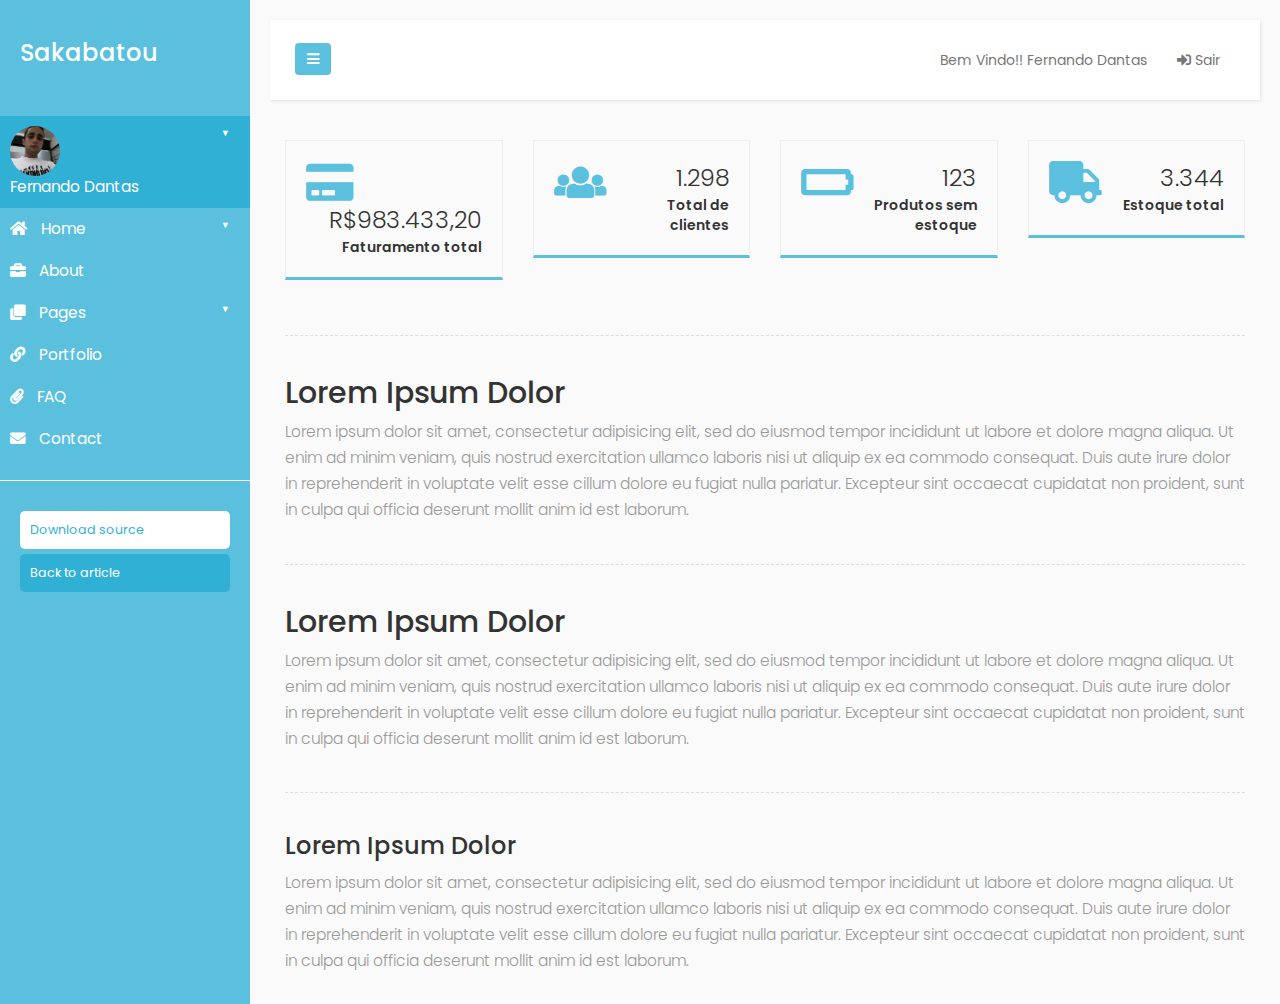
<file: index.html>
<!DOCTYPE html>
<html>
<head>
<meta charset="utf-8">
<meta name="viewport" content="width=device-width, initial-scale=1.0">
<meta http-equiv="X-UA-Compatible" content="IE=edge">

<title>Layout-Bootstrap-sakabatou</title>

<!-- Bootstrap CSS CDN -->
<link rel="stylesheet" href="assets/css/bootstrap.min.css">
<!-- Our Custom CSS -->
<link rel="stylesheet" href="assets/css/style.css">
<!--Font Awesome-->
<link href="assets/font/css/fontawesome-all.css" rel="stylesheet">
<!-- Nice select -->
<link href="assets/css/nice-select.css" rel="stylesheet">
</head>
<body>

	<div class="wrapper">
		<!-- Sidebar Holder -->
		<nav id="sidebar">
			<div class="sidebar-header">
				<h3>Sakabatou</h3>
				<strong>SK</strong>
			</div>

			<ul class="list-unstyled components">
				<li class="active"><a href="#homePerfil" data-toggle="collapse"
					aria-expanded="false"><img class="img-responsive user-profile"
						src="assets/img/FernandoDantas.jpg" alt="Fernando Dantas"
						title="Fernando Dantas">Fernando Dantas</a>
					<ul class="collapse list-unstyled" id="homePerfil">
						<li><a href="#"><i class="fa fa-sign-in-alt"></i> Sair</a></li>
						<li><a href="#"><i class="fa fa-user"></i> Perfil</a></li>
					</ul></li>
				<li><a href="#homeSubmenu" data-toggle="collapse"
					aria-expanded="false"> <i class="fa fa-home"></i> Home
				</a>
					<ul class="collapse list-unstyled" id="homeSubmenu">
						<li><a href="#">Home 1</a></li>
						<li><a href="#">Home 2</a></li>
						<li><a href="#">Home 3</a></li>
					</ul></li>
				<li><a href="#"> <i class="fa fa-briefcase"></i> About
				</a> <a href="#pageSubmenu" data-toggle="collapse" aria-expanded="false">
						<i class="fa fa-clone"></i> Pages
				</a>
					<ul class="collapse list-unstyled" id="pageSubmenu">
						<li><a href="#">Page 1</a></li>
						<li><a href="#">Page 2</a></li>
						<li><a href="#">Page 3</a></li>
					</ul></li>
				<li><a href="#"> <i class="fa fa-link"></i> Portfolio
				</a></li>
				<li><a href="#"> <i class="fa fa-paperclip"></i> FAQ
				</a></li>
				<li><a href="#"> <i class="fa fa-envelope"></i> Contact
				</a></li>
			</ul>

			<ul class="list-unstyled CTAs">
				<li><a
					href="https://bootstrapious.com/tutorial/files/sidebar.zip"
					class="download">Download source</a></li>
				<li><a href="https://bootstrapious.com/p/bootstrap-sidebar"
					class="article">Back to article</a></li>
			</ul>
		</nav>

		<!-- Page Content Holder -->
		<div id="content">

			<nav class="navbar navbar-default">
				<div class="container-fluid">

					<div class="navbar-header">
						<button type="button" id="sidebarCollapse"
							class="btn btn-info navbar-btn">
							<i class="fa fa-bars"></i>

						</button>
					</div>

					<div class="collapse navbar-collapse"
						id="bs-example-navbar-collapse-1">
						<ul class="nav navbar-nav navbar-right">
							<li><a href="" style="cursor: default;">Bem Vindo!!
									Fernando Dantas</a></li>
							<li><a href="#"><i class="fa fa-sign-in-alt"></i> Sair</a></li>
						</ul>
					</div>
				</div>
			</nav>

			<div class="container-fluid">
				<div class="row">
					<!-- Card Projects -->
					<div class="col-sm-3">
						<div class="sk-box">
							<div class="sk-box__icon">
								<i class="fas  fa-credit-card  fa-3x"></i>
							</div>
							<div class="sk-box__value">R$983.433,20</div>
							<div class="sk-box__title">Faturamento total</div>
						</div>
					</div>

					<!-- Card Projects -->
					<div class="col-sm-3">
						<div class="sk-box">
							<div class="sk-box__icon">
								<i class="fas  fa-users  fa-3x"></i>
							</div>
							<div class="sk-box__value">1.298</div>
							<div class="sk-box__title">Total de clientes</div>
						</div>
					</div>

					<!-- Card Projects -->
					<div class="col-sm-3">
						<div class="sk-box">
							<div class="sk-box__icon">
								<i class="fas  fa-battery-empty  fa-3x"></i>
							</div>
							<div class="sk-box__value">123</div>
							<div class="sk-box__title">Produtos sem estoque</div>
						</div>
					</div>

					<!-- Card Projects -->
					<div class="col-sm-3">
						<div class="sk-box">
							<div class="sk-box__icon">
								<i class="fas  fa-truck  fa-3x"></i>
							</div>
							<div class="sk-box__value">3.344</div>
							<div class="sk-box__title">Estoque total</div>
						</div>
					</div>

				</div>

				<div class="line"></div>

				<h2>Lorem Ipsum Dolor</h2>
				<p>Lorem ipsum dolor sit amet, consectetur adipisicing elit, sed
					do eiusmod tempor incididunt ut labore et dolore magna aliqua. Ut
					enim ad minim veniam, quis nostrud exercitation ullamco laboris
					nisi ut aliquip ex ea commodo consequat. Duis aute irure dolor in
					reprehenderit in voluptate velit esse cillum dolore eu fugiat nulla
					pariatur. Excepteur sint occaecat cupidatat non proident, sunt in
					culpa qui officia deserunt mollit anim id est laborum.</p>

				<div class="line"></div>

				<h2>Lorem Ipsum Dolor</h2>
				<p>Lorem ipsum dolor sit amet, consectetur adipisicing elit, sed
					do eiusmod tempor incididunt ut labore et dolore magna aliqua. Ut
					enim ad minim veniam, quis nostrud exercitation ullamco laboris
					nisi ut aliquip ex ea commodo consequat. Duis aute irure dolor in
					reprehenderit in voluptate velit esse cillum dolore eu fugiat nulla
					pariatur. Excepteur sint occaecat cupidatat non proident, sunt in
					culpa qui officia deserunt mollit anim id est laborum.</p>

				<div class="line"></div>

				<h3>Lorem Ipsum Dolor</h3>
				<p>Lorem ipsum dolor sit amet, consectetur adipisicing elit, sed
					do eiusmod tempor incididunt ut labore et dolore magna aliqua. Ut
					enim ad minim veniam, quis nostrud exercitation ullamco laboris
					nisi ut aliquip ex ea commodo consequat. Duis aute irure dolor in
					reprehenderit in voluptate velit esse cillum dolore eu fugiat nulla
					pariatur. Excepteur sint occaecat cupidatat non proident, sunt in
					culpa qui officia deserunt mollit anim id est laborum.</p>
			</div>
		</div>





		<!-- jQuery CDN -->
		<script src="assets/js/jquery.js"></script>
		<!-- Bootstrap Js CDN -->
		<script src="assets/js/bootstrap.min.js"></script>
		<!-- Nice Select http://hernansartorio.com/jquery-nice-select/ -->
		<script src="assets/js/jquery.nice-select.min.js"></script>
		<script type="text/javascript">
			$(document).ready(function() {
				$('#sidebarCollapse').on('click', function() {
					$('#sidebar').toggleClass('active');
				});
			});

			//Nice Select
			$(document).ready(function() {
				$('select').niceSelect();
			});
		</script>
</body>
</html>
</file>
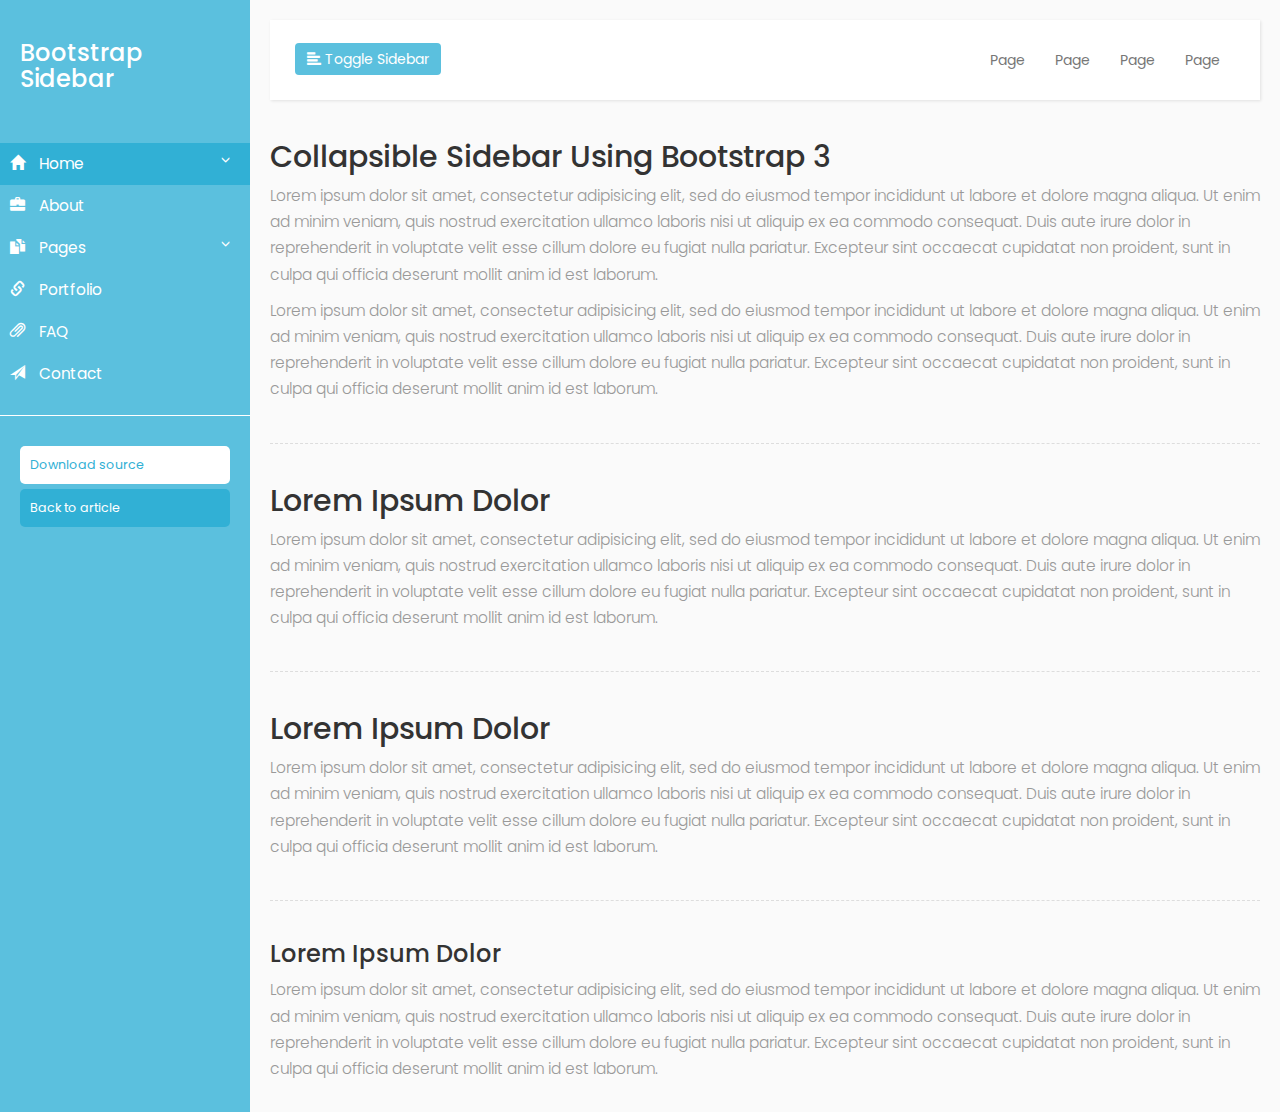
<file: index4.html>
<!DOCTYPE html>
<html>
    <head>
        <meta charset="utf-8">
        <meta name="viewport" content="width=device-width, initial-scale=1.0">
        <meta http-equiv="X-UA-Compatible" content="IE=edge">

        <title>Collapsible sidebar using Bootstrap 3</title>

         <!-- Bootstrap CSS CDN -->
        <link rel="stylesheet" href="https://maxcdn.bootstrapcdn.com/bootstrap/3.3.7/css/bootstrap.min.css">
        <!-- Our Custom CSS -->
        <link rel="stylesheet" href="style4.css">
    </head>
    <body>



        <div class="wrapper">
            <!-- Sidebar Holder -->
            <nav id="sidebar">
                <div class="sidebar-header">
                    <h3>Bootstrap Sidebar</h3>
                    <strong>BS</strong>
                </div>

                <ul class="list-unstyled components">
                    <li class="active">
                        <a href="#homeSubmenu" data-toggle="collapse" aria-expanded="false">
                            <i class="glyphicon glyphicon-home"></i>
                            Home
                        </a>
                        <ul class="collapse list-unstyled" id="homeSubmenu">
                            <li><a href="#">Home 1</a></li>
                            <li><a href="#">Home 2</a></li>
                            <li><a href="#">Home 3</a></li>
                        </ul>
                    </li>
                    <li>
                        <a href="#">
                            <i class="glyphicon glyphicon-briefcase"></i>
                            About
                        </a>
                        <a href="#pageSubmenu" data-toggle="collapse" aria-expanded="false">
                            <i class="glyphicon glyphicon-duplicate"></i>
                            Pages
                        </a>
                        <ul class="collapse list-unstyled" id="pageSubmenu">
                            <li><a href="#">Page 1</a></li>
                            <li><a href="#">Page 2</a></li>
                            <li><a href="#">Page 3</a></li>
                        </ul>
                    </li>
                    <li>
                        <a href="#">
                            <i class="glyphicon glyphicon-link"></i>
                            Portfolio
                        </a>
                    </li>
                    <li>
                        <a href="#">
                            <i class="glyphicon glyphicon-paperclip"></i>
                            FAQ
                        </a>
                    </li>
                    <li>
                        <a href="#">
                            <i class="glyphicon glyphicon-send"></i>
                            Contact
                        </a>
                    </li>
                </ul>

                <ul class="list-unstyled CTAs">
                    <li><a href="https://bootstrapious.com/tutorial/files/sidebar.zip" class="download">Download source</a></li>
                    <li><a href="https://bootstrapious.com/p/bootstrap-sidebar" class="article">Back to article</a></li>
                </ul>
            </nav>

            <!-- Page Content Holder -->
            <div id="content">

                <nav class="navbar navbar-default">
                    <div class="container-fluid">

                        <div class="navbar-header">
                            <button type="button" id="sidebarCollapse" class="btn btn-info navbar-btn">
                                <i class="glyphicon glyphicon-align-left"></i>
                                <span>Toggle Sidebar</span>
                            </button>
                        </div>

                        <div class="collapse navbar-collapse" id="bs-example-navbar-collapse-1">
                            <ul class="nav navbar-nav navbar-right">
                                <li><a href="#">Page</a></li>
                                <li><a href="#">Page</a></li>
                                <li><a href="#">Page</a></li>
                                <li><a href="#">Page</a></li>
                            </ul>
                        </div>
                    </div>
                </nav>

                <h2>Collapsible Sidebar Using Bootstrap 3</h2>
                <p>Lorem ipsum dolor sit amet, consectetur adipisicing elit, sed do eiusmod tempor incididunt ut labore et dolore magna aliqua. Ut enim ad minim veniam, quis nostrud exercitation ullamco laboris nisi ut aliquip ex ea commodo consequat. Duis aute irure dolor in reprehenderit in voluptate velit esse cillum dolore eu fugiat nulla pariatur. Excepteur sint occaecat cupidatat non proident, sunt in culpa qui officia deserunt mollit anim id est laborum.</p>
                <p>Lorem ipsum dolor sit amet, consectetur adipisicing elit, sed do eiusmod tempor incididunt ut labore et dolore magna aliqua. Ut enim ad minim veniam, quis nostrud exercitation ullamco laboris nisi ut aliquip ex ea commodo consequat. Duis aute irure dolor in reprehenderit in voluptate velit esse cillum dolore eu fugiat nulla pariatur. Excepteur sint occaecat cupidatat non proident, sunt in culpa qui officia deserunt mollit anim id est laborum.</p>

                <div class="line"></div>

                <h2>Lorem Ipsum Dolor</h2>
                <p>Lorem ipsum dolor sit amet, consectetur adipisicing elit, sed do eiusmod tempor incididunt ut labore et dolore magna aliqua. Ut enim ad minim veniam, quis nostrud exercitation ullamco laboris nisi ut aliquip ex ea commodo consequat. Duis aute irure dolor in reprehenderit in voluptate velit esse cillum dolore eu fugiat nulla pariatur. Excepteur sint occaecat cupidatat non proident, sunt in culpa qui officia deserunt mollit anim id est laborum.</p>

                <div class="line"></div>

                <h2>Lorem Ipsum Dolor</h2>
                <p>Lorem ipsum dolor sit amet, consectetur adipisicing elit, sed do eiusmod tempor incididunt ut labore et dolore magna aliqua. Ut enim ad minim veniam, quis nostrud exercitation ullamco laboris nisi ut aliquip ex ea commodo consequat. Duis aute irure dolor in reprehenderit in voluptate velit esse cillum dolore eu fugiat nulla pariatur. Excepteur sint occaecat cupidatat non proident, sunt in culpa qui officia deserunt mollit anim id est laborum.</p>

                <div class="line"></div>

                <h3>Lorem Ipsum Dolor</h3>
                <p>Lorem ipsum dolor sit amet, consectetur adipisicing elit, sed do eiusmod tempor incididunt ut labore et dolore magna aliqua. Ut enim ad minim veniam, quis nostrud exercitation ullamco laboris nisi ut aliquip ex ea commodo consequat. Duis aute irure dolor in reprehenderit in voluptate velit esse cillum dolore eu fugiat nulla pariatur. Excepteur sint occaecat cupidatat non proident, sunt in culpa qui officia deserunt mollit anim id est laborum.</p>
            </div>
        </div>





        <!-- jQuery CDN -->
         <script src="https://code.jquery.com/jquery-1.12.0.min.js"></script>
         <!-- Bootstrap Js CDN -->
         <script src="https://maxcdn.bootstrapcdn.com/bootstrap/3.3.7/js/bootstrap.min.js"></script>

         <script type="text/javascript">
             $(document).ready(function () {
                 $('#sidebarCollapse').on('click', function () {
                     $('#sidebar').toggleClass('active');
                 });
             });
         </script>
    </body>
</html>
</file>
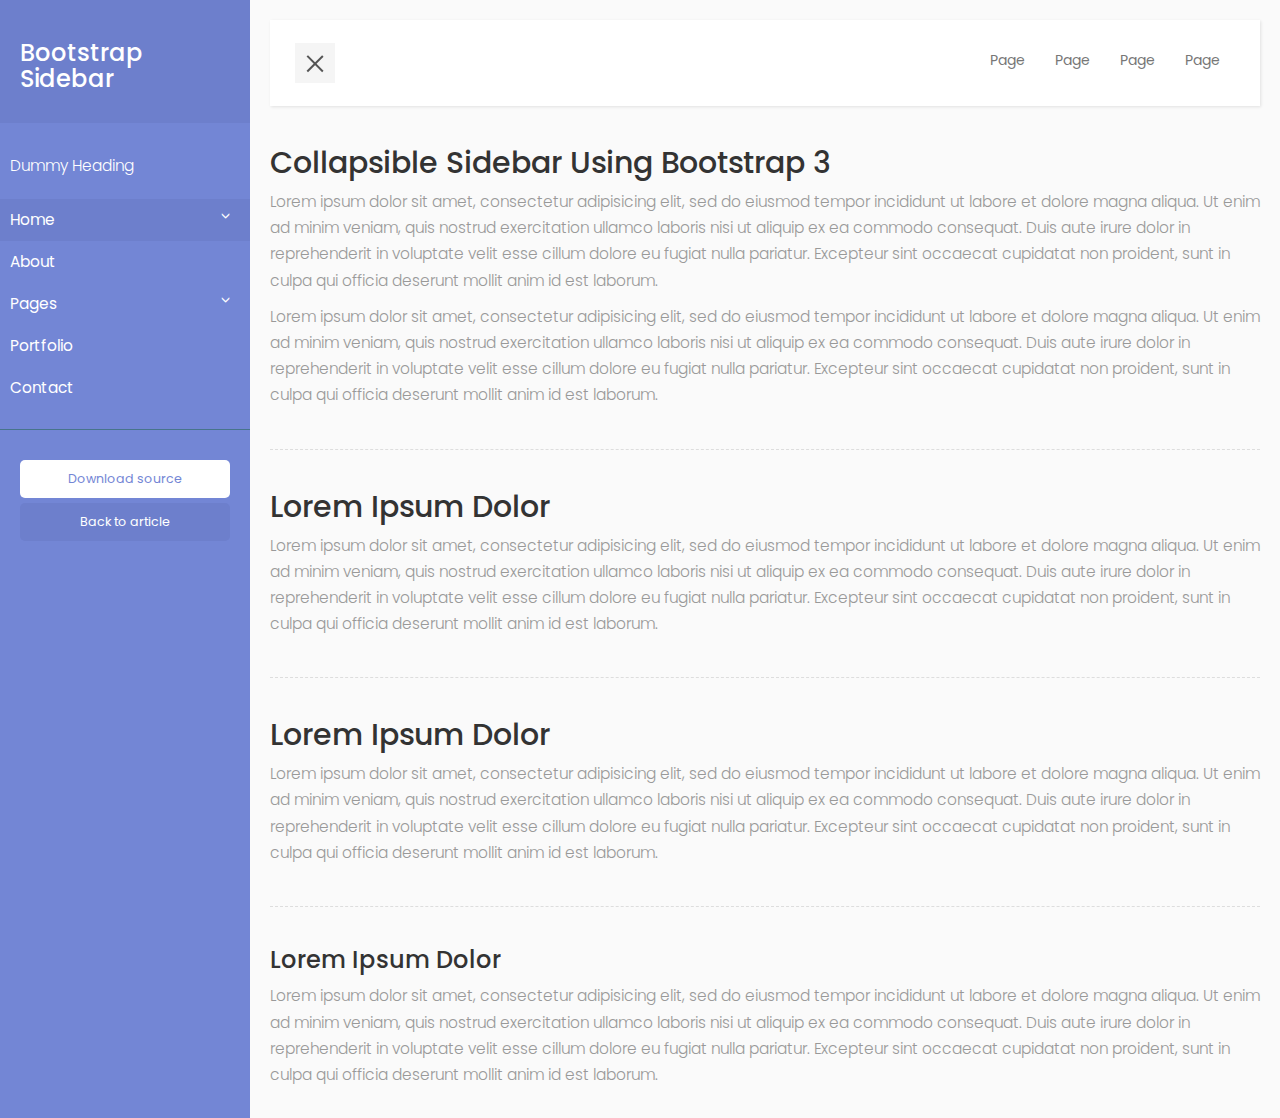
<file: index5.html>
<!DOCTYPE html>
<html>
    <head>
        <meta charset="utf-8">
        <meta name="viewport" content="width=device-width, initial-scale=1.0">
        <meta http-equiv="X-UA-Compatible" content="IE=edge">

        <title>Collapsible sidebar using Bootstrap 3</title>

         <!-- Bootstrap CSS CDN -->
        <link rel="stylesheet" href="https://maxcdn.bootstrapcdn.com/bootstrap/3.3.7/css/bootstrap.min.css">
        <!-- Our Custom CSS -->
        <link rel="stylesheet" href="style5.css">
    </head>
    <body>



        <div class="wrapper">
            <!-- Sidebar Holder -->
            <nav id="sidebar">
                <div class="sidebar-header">
                    <h3>Bootstrap Sidebar</h3>
                </div>

                <ul class="list-unstyled components">
                    <p>Dummy Heading</p>
                    <li class="active">
                        <a href="#homeSubmenu" data-toggle="collapse" aria-expanded="false">Home</a>
                        <ul class="collapse list-unstyled" id="homeSubmenu">
                            <li><a href="#">Home 1</a></li>
                            <li><a href="#">Home 2</a></li>
                            <li><a href="#">Home 3</a></li>
                        </ul>
                    </li>
                    <li>
                        <a href="#">About</a>
                        <a href="#pageSubmenu" data-toggle="collapse" aria-expanded="false">Pages</a>
                        <ul class="collapse list-unstyled" id="pageSubmenu">
                            <li><a href="#">Page 1</a></li>
                            <li><a href="#">Page 2</a></li>
                            <li><a href="#">Page 3</a></li>
                        </ul>
                    </li>
                    <li>
                        <a href="#">Portfolio</a>
                    </li>
                    <li>
                        <a href="#">Contact</a>
                    </li>
                </ul>

                <ul class="list-unstyled CTAs">
                    <li><a href="https://bootstrapious.com/tutorial/files/sidebar.zip" class="download">Download source</a></li>
                    <li><a href="https://bootstrapious.com/p/bootstrap-sidebar" class="article">Back to article</a></li>
                </ul>
            </nav>

            <!-- Page Content Holder -->
            <div id="content">

                <nav class="navbar navbar-default">
                    <div class="container-fluid">

                        <div class="navbar-header">
                            <button type="button" id="sidebarCollapse" class="navbar-btn">
                                <span></span>
                                <span></span>
                                <span></span>
                            </button>
                        </div>

                        <div class="collapse navbar-collapse" id="bs-example-navbar-collapse-1">
                            <ul class="nav navbar-nav navbar-right">
                                <li><a href="#">Page</a></li>
                                <li><a href="#">Page</a></li>
                                <li><a href="#">Page</a></li>
                                <li><a href="#">Page</a></li>
                            </ul>
                        </div>
                    </div>
                </nav>

                <h2>Collapsible Sidebar Using Bootstrap 3</h2>
                <p>Lorem ipsum dolor sit amet, consectetur adipisicing elit, sed do eiusmod tempor incididunt ut labore et dolore magna aliqua. Ut enim ad minim veniam, quis nostrud exercitation ullamco laboris nisi ut aliquip ex ea commodo consequat. Duis aute irure dolor in reprehenderit in voluptate velit esse cillum dolore eu fugiat nulla pariatur. Excepteur sint occaecat cupidatat non proident, sunt in culpa qui officia deserunt mollit anim id est laborum.</p>
                <p>Lorem ipsum dolor sit amet, consectetur adipisicing elit, sed do eiusmod tempor incididunt ut labore et dolore magna aliqua. Ut enim ad minim veniam, quis nostrud exercitation ullamco laboris nisi ut aliquip ex ea commodo consequat. Duis aute irure dolor in reprehenderit in voluptate velit esse cillum dolore eu fugiat nulla pariatur. Excepteur sint occaecat cupidatat non proident, sunt in culpa qui officia deserunt mollit anim id est laborum.</p>

                <div class="line"></div>

                <h2>Lorem Ipsum Dolor</h2>
                <p>Lorem ipsum dolor sit amet, consectetur adipisicing elit, sed do eiusmod tempor incididunt ut labore et dolore magna aliqua. Ut enim ad minim veniam, quis nostrud exercitation ullamco laboris nisi ut aliquip ex ea commodo consequat. Duis aute irure dolor in reprehenderit in voluptate velit esse cillum dolore eu fugiat nulla pariatur. Excepteur sint occaecat cupidatat non proident, sunt in culpa qui officia deserunt mollit anim id est laborum.</p>

                <div class="line"></div>

                <h2>Lorem Ipsum Dolor</h2>
                <p>Lorem ipsum dolor sit amet, consectetur adipisicing elit, sed do eiusmod tempor incididunt ut labore et dolore magna aliqua. Ut enim ad minim veniam, quis nostrud exercitation ullamco laboris nisi ut aliquip ex ea commodo consequat. Duis aute irure dolor in reprehenderit in voluptate velit esse cillum dolore eu fugiat nulla pariatur. Excepteur sint occaecat cupidatat non proident, sunt in culpa qui officia deserunt mollit anim id est laborum.</p>

                <div class="line"></div>

                <h3>Lorem Ipsum Dolor</h3>
                <p>Lorem ipsum dolor sit amet, consectetur adipisicing elit, sed do eiusmod tempor incididunt ut labore et dolore magna aliqua. Ut enim ad minim veniam, quis nostrud exercitation ullamco laboris nisi ut aliquip ex ea commodo consequat. Duis aute irure dolor in reprehenderit in voluptate velit esse cillum dolore eu fugiat nulla pariatur. Excepteur sint occaecat cupidatat non proident, sunt in culpa qui officia deserunt mollit anim id est laborum.</p>
            </div>
        </div>





        <!-- jQuery CDN -->
         <script src="https://code.jquery.com/jquery-1.12.0.min.js"></script>
         <!-- Bootstrap Js CDN -->
         <script src="https://maxcdn.bootstrapcdn.com/bootstrap/3.3.7/js/bootstrap.min.js"></script>

         <script type="text/javascript">
             $(document).ready(function () {
                 $('#sidebarCollapse').on('click', function () {
                     $('#sidebar').toggleClass('active');
                     $(this).toggleClass('active');
                 });
             });
         </script>
    </body>
</html>
</file>
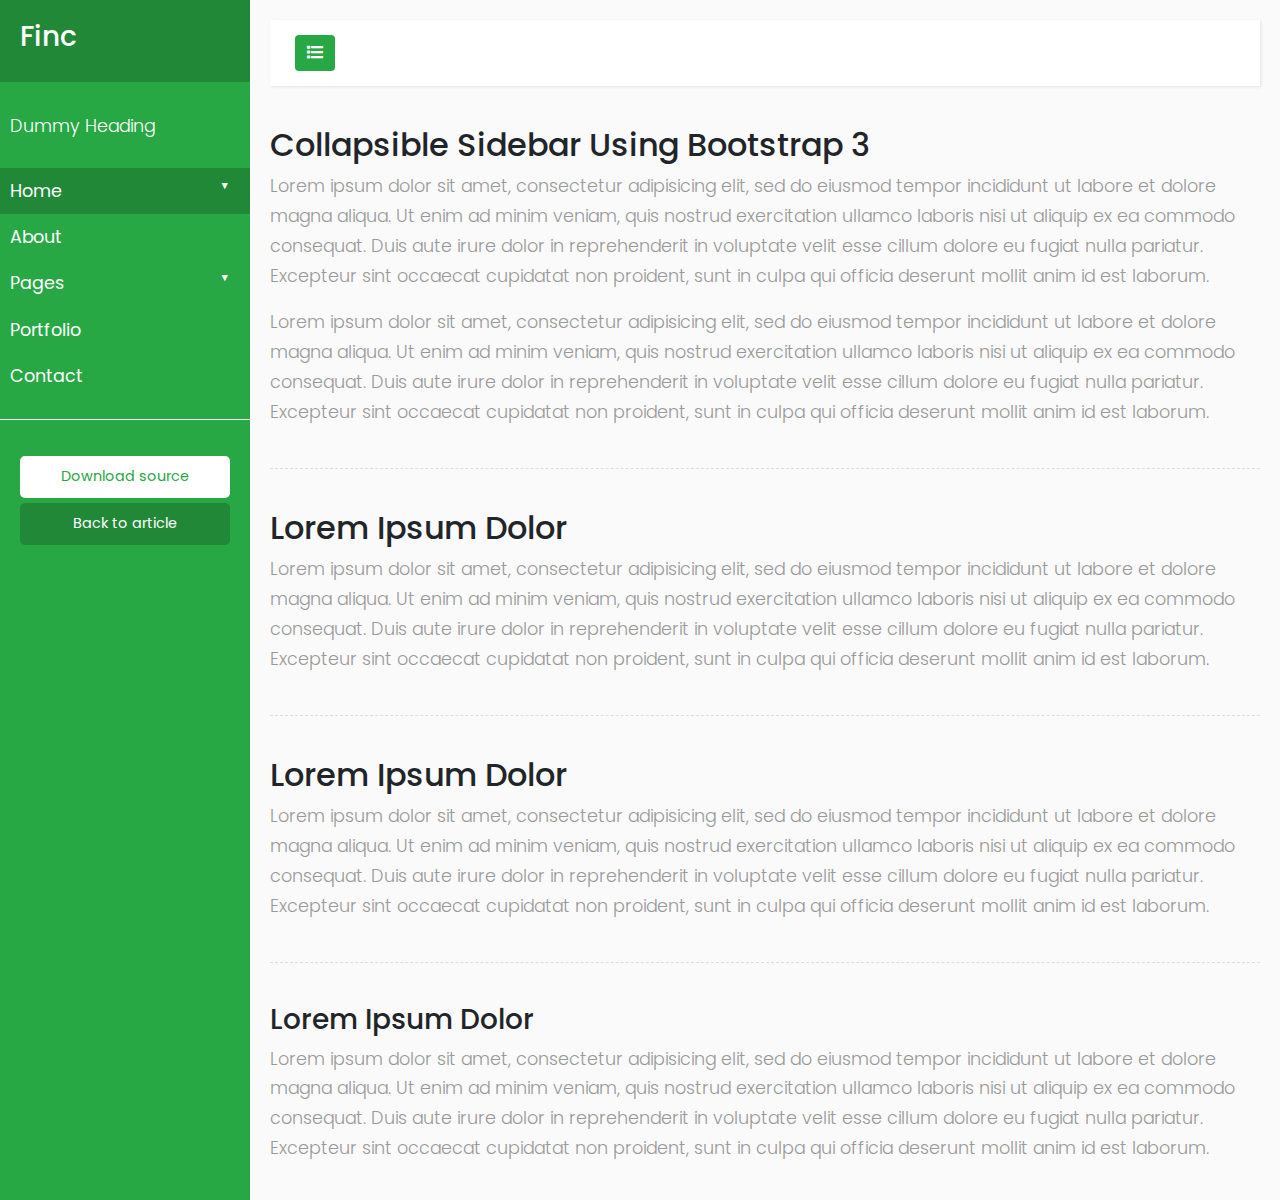
<file: indexOld.html>
<!DOCTYPE html>
<html>
    <head>
        <meta charset="utf-8">
        <meta name="viewport" content="width=device-width, initial-scale=1.0">
        <meta http-equiv="X-UA-Compatible" content="IE=edge">

        <title>Layout-Bootstrap-4-sakabatou</title>

        <!-- Bootstrap CSS CDN -->
        <link rel="stylesheet" href="https://maxcdn.bootstrapcdn.com/bootstrap/4.0.0/css/bootstrap.min.css">   
        <!-- Our Custom CSS -->
        <link rel="stylesheet" href="style.css">
        <!--Font Awesome-->
        <link href="assets/font/css/fontawesome-all.css" rel="stylesheet">
    </head>
    <body>

        <div class="wrapper">
            <!-- Sidebar Holder -->
            <nav id="sidebar">
                <div class="sidebar-header">
                    <h3>Finc</h3>
                </div>

                <ul class="list-unstyled components">
                    <p>Dummy Heading</p>
                    <li class="active">
                        <a href="#homeSubmenu" data-toggle="collapse" aria-expanded="false">Home</a>
                        <ul class="collapse list-unstyled" id="homeSubmenu">
                            <li><a href="#">Home 1</a></li>
                            <li><a href="#">Home 2</a></li>
                            <li><a href="#">Home 3</a></li>
                        </ul>
                    </li>
                    <li>
                        <a href="#">About</a>
                        <a href="#pageSubmenu" data-toggle="collapse" aria-expanded="false">Pages</a>
                        <ul class="collapse list-unstyled" id="pageSubmenu">
                            <li><a href="#">Page 1</a></li>
                            <li><a href="#">Page 2</a></li>
                            <li><a href="#">Page 3</a></li>
                        </ul>
                    </li>
                    <li>
                        <a href="#">Portfolio</a>
                    </li>
                    <li>
                        <a href="#">Contact</a>
                    </li>
                </ul>

                <ul class="list-unstyled CTAs">
                    <li><a href="https://bootstrapious.com/tutorial/files/sidebar.zip" class="download">Download source</a></li>
                    <li><a href="https://bootstrapious.com/p/bootstrap-sidebar" class="article">Back to article</a></li>
                </ul>
            </nav>

            <!-- Page Content Holder -->
            <div id="content">

                <nav class="navbar navbar-default">
                    <div class="container-fluid">

                        <div class="navbar-header">
                            <button type="button" id="sidebarCollapse" class="btn btn-success navbar-btn">
                                <i class="fa fa-list"></i>                               
                            </button>
                        </div>

                        <div class="collapse navbar-collapse" id="bs-example-navbar-collapse-1">
                            <ul class="nav navbar-nav navbar-right">
                                <li><a href="#">Page</a></li>
                                <li><a href="#">Page</a></li>
                                <li><a href="#">Page</a></li>
                                <li><a href="#">Page</a></li>
                            </ul>
                        </div>
                    </div>
                </nav>

                <h2>Collapsible Sidebar Using Bootstrap 3</h2>
                <p>Lorem ipsum dolor sit amet, consectetur adipisicing elit, sed do eiusmod tempor incididunt ut labore et dolore magna aliqua. Ut enim ad minim veniam, quis nostrud exercitation ullamco laboris nisi ut aliquip ex ea commodo consequat. Duis aute irure dolor in reprehenderit in voluptate velit esse cillum dolore eu fugiat nulla pariatur. Excepteur sint occaecat cupidatat non proident, sunt in culpa qui officia deserunt mollit anim id est laborum.</p>
                <p>Lorem ipsum dolor sit amet, consectetur adipisicing elit, sed do eiusmod tempor incididunt ut labore et dolore magna aliqua. Ut enim ad minim veniam, quis nostrud exercitation ullamco laboris nisi ut aliquip ex ea commodo consequat. Duis aute irure dolor in reprehenderit in voluptate velit esse cillum dolore eu fugiat nulla pariatur. Excepteur sint occaecat cupidatat non proident, sunt in culpa qui officia deserunt mollit anim id est laborum.</p>

                <div class="line"></div>

                <h2>Lorem Ipsum Dolor</h2>
                <p>Lorem ipsum dolor sit amet, consectetur adipisicing elit, sed do eiusmod tempor incididunt ut labore et dolore magna aliqua. Ut enim ad minim veniam, quis nostrud exercitation ullamco laboris nisi ut aliquip ex ea commodo consequat. Duis aute irure dolor in reprehenderit in voluptate velit esse cillum dolore eu fugiat nulla pariatur. Excepteur sint occaecat cupidatat non proident, sunt in culpa qui officia deserunt mollit anim id est laborum.</p>

                <div class="line"></div>

                <h2>Lorem Ipsum Dolor</h2>
                <p>Lorem ipsum dolor sit amet, consectetur adipisicing elit, sed do eiusmod tempor incididunt ut labore et dolore magna aliqua. Ut enim ad minim veniam, quis nostrud exercitation ullamco laboris nisi ut aliquip ex ea commodo consequat. Duis aute irure dolor in reprehenderit in voluptate velit esse cillum dolore eu fugiat nulla pariatur. Excepteur sint occaecat cupidatat non proident, sunt in culpa qui officia deserunt mollit anim id est laborum.</p>

                <div class="line"></div>

                <h3>Lorem Ipsum Dolor</h3>
                <p>Lorem ipsum dolor sit amet, consectetur adipisicing elit, sed do eiusmod tempor incididunt ut labore et dolore magna aliqua. Ut enim ad minim veniam, quis nostrud exercitation ullamco laboris nisi ut aliquip ex ea commodo consequat. Duis aute irure dolor in reprehenderit in voluptate velit esse cillum dolore eu fugiat nulla pariatur. Excepteur sint occaecat cupidatat non proident, sunt in culpa qui officia deserunt mollit anim id est laborum.</p>
            </div>
        </div>







        <!-- jQuery CDN -->
        <script src="https://code.jquery.com/jquery-3.2.1.slim.min.js"></script>
        <!-- Bootstrap Js CDN -->
        <script src="https://cdnjs.cloudflare.com/ajax/libs/popper.js/1.12.9/umd/popper.min.js"></script>
        <script src="https://maxcdn.bootstrapcdn.com/bootstrap/4.0.0/js/bootstrap.min.js"></script>
        <script type="text/javascript">
            $(document).ready(function () {
                $('#sidebarCollapse').on('click', function () {
                    $('#sidebar').toggleClass('active');
                });
            });
        </script>
    </body>
</html>
</file>
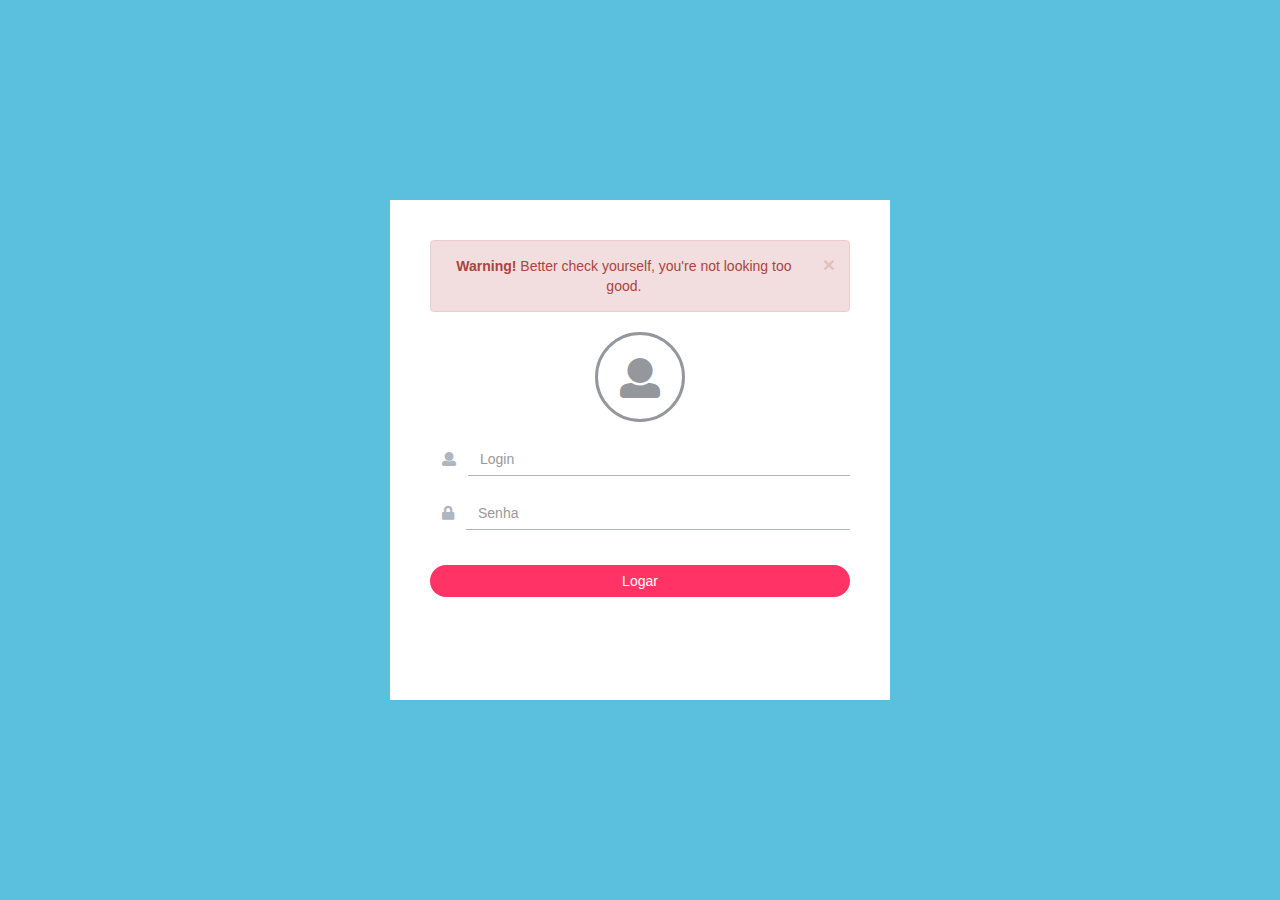
<file: pages/login.html>
<!DOCTYPE html>
<html>
<head>
<meta charset="utf-8">
<meta name="viewport" content="width=device-width, initial-scale=1.0">
<meta http-equiv="X-UA-Compatible" content="IE=edge">

<title>Layout-Bootstrap-sakabatou</title>

<!-- Bootstrap CSS CDN -->
<link rel="stylesheet" href="../assets/css/bootstrap.min.css">
<!-- Our Custom CSS -->
<link rel="stylesheet" href="../assets/css/login.css">
<!--Font Awesome-->
<link href="../assets/font/css/fontawesome-all.css" rel="stylesheet">
<!-- Nice select -->
<link href="../assets/css/nice-select.css" rel="stylesheet">
</head>
<body>

	<div class="home">
		<div class="item">
			<div class="content">
			<div class="alert alert-danger alert-dismissible" role="alert">
			  <button type="button" class="close" data-dismiss="alert" aria-label="Close"><span aria-hidden="true">&times;</span></button>
			  <strong>Warning!</strong> Better check yourself, you're not looking too good.
			</div>
				<form action="" class="form-horizontal">
					<div class="logo">
						<h1>
							<i class="fas fa-user"></i>
						</h1>
					</div>
					<div class="input-group lg">
						<span class="input-group-addon"><i class="fas fa-user"></i></span>
						<input type="text" class="form-control" placeholder="Login">
					</div>

					<div class="input-group lg">
						<span class="input-group-addon"><i class="fas fa-lock"></i></span>
						<input type="password" class="form-control" placeholder="Senha">
					</div>
					<div class="form-group in">
						<input type="submit" class="btn btn-info btn-block" value="Logar">
					</div>

				</form>
			</div>
		</div>

	</div>

	<!-- https://www.youtube.com/watch?v=vm-PJkvPW1I-->
	<!-- jQuery CDN -->
	<script src="../assets/js/jquery.js"></script>
	<!-- Bootstrap Js CDN -->
	<script src="../assets/js/bootstrap.min.js"></script>
</body>

</html>
</file>
<file: assets/css/style.css>
/*
    DEMO STYLE
*/
@import
	"https://fonts.googleapis.com/css?family=Poppins:300,400,500,600,700";

body {
	font-family: 'Poppins', sans-serif;
	background: #fafafa;
}

p {
	font-family: 'Poppins', sans-serif;
	font-size: 1.1em;
	font-weight: 300;
	line-height: 1.7em;
	color: #999;
}

a, a:hover, a:focus {
	color: inherit;
	text-decoration: none;
	transition: all 0.3s;
}

.navbar {
	padding: 15px 10px;
	background: #fff;
	border: none;
	border-radius: 0;
	margin-bottom: 40px;
	box-shadow: 1px 1px 3px rgba(0, 0, 0, 0.1);
}

.navbar-btn {
	box-shadow: none;
	outline: none !important;
	border: none;
}

.line {
	width: 100%;
	height: 1px;
	border-bottom: 1px dashed #ddd;
	margin: 40px 0;
}

i, span {
	display: inline-block;
}

/* ---------------------------------------------------
    SIDEBAR STYLE
----------------------------------------------------- */
:root{
	--green:   #28a745;
	--green_h: #218838;
	--green_l: #61ddbc;
	
	--blue: #5bc0de;
	--blue_h: #31b0d5;
	--blue_l: 66d4f1;
	
	--yellow: #fdcd56;
	--yellow_h: #f5b945;
	--yellow_l: #fbd277;
	
	--red: #eb5463;
	--red_h: #d94452;
	--red_l: #f76c82;
}

.wrapper {
	display: flex;
	align-items: stretch;
}

#sidebar {
	min-width: 250px;
	max-width: 250px;
	background: var(--blue);
	color: #fff;
	transition: all 0.3s;
}

#sidebar.active {
	min-width: 80px;
	max-width: 80px;
	text-align: center;
}

#sidebar.active .sidebar-header h3, #sidebar.active .CTAs {
	display: none;
}

#sidebar.active .sidebar-header strong {
	display: block;
}

#sidebar ul li a {
	text-align: left;
}

#sidebar.active ul li a {
	padding: 20px 10px;
	text-align: center;
	font-size: 0.85em;
}

#sidebar.active ul li a i {
	margin-right: 0;
	display: block;
	font-size: 1.8em;
	margin-bottom: 5px;
}

#sidebar.active ul ul a {
	padding: 10px !important;
}

#sidebar.active a[aria-expanded="false"]::before, #sidebar.active a[aria-expanded="true"]::before
	{
	top: auto;
	bottom: 5px;
	right: 50%;
	-webkit-transform: translateX(50%);
	-ms-transform: translateX(50%);
	transform: translateX(50%);
}

#sidebar .sidebar-header {
	padding: 20px;
	background: var(--blue);
}

#sidebar .sidebar-header strong {
	display: none;
	font-size: 1.8em;
}

#sidebar ul.components {
	padding: 20px 0;
	border-bottom: 1px solid #FFFFFF;
}

#sidebar ul li a {
	padding: 10px;
	font-size: 1.1em;
	display: block;
}

#sidebar ul li a:hover {
	color: var(--blue_h);
	background: #fff;
}

#sidebar ul li a i {
	margin-right: 10px;
}

#sidebar ul li.active>a, a[aria-expanded="true"] {
	color: #fff;
	background: var(--blue_h);
}

a[data-toggle="collapse"] {
	position: relative;
}

a[aria-expanded="false"]::before, a[aria-expanded="true"]::before {
	content: '\25bc';
	display: block;
	position: absolute;
	right: 20px;
	font-size: 0.6em;
}

a[aria-expanded="true"]::before {
	content: '\25b2';
}

ul ul a {
	font-size: 0.9em !important;
	padding-left: 30px !important;
	background: var(--blue_h);
}

ul.CTAs {
	padding: 20px;
}

ul.CTAs a {
	text-align: center;
	font-size: 0.9em !important;
	display: block;
	border-radius: 5px;
	margin-bottom: 5px;
}

a.download {
	background: #fff;
	color: var(--blue_h);
}

a.article, a.article:hover {
	background: var(--blue_h) !important;
	color: #fff !important;
}

.user-profile {
	width: 50px;
	height: 50px;
	border-radius: 50%;
}

/* ---------------------------------------------------
    CONTENT STYLE
----------------------------------------------------- */
#content {
	padding: 20px;
	min-height: 100vh;
	transition: all 0.3s;
}

/*------------------------------------------*\
  Box
  - Para ser usado em indicadores (dahboard)
\*------------------------------------------*/
.sk-box {
	padding: 20px;
	margin-bottom: 15px;
	border: 1px solid #eeeeee;
	border-bottom: 3px solid var(--blue);
}

.sk-box__icon {
	float: left;
	color: var(--blue);
}

.sk-box__value {
	font-size: 1.69em;
	font-weight: 300;
	text-align: right;
}

.sk-box__title {
	display: block;
	font-size: 1em;
	font-weight: 600;
	text-align: right;
}

/* ---------------------------------------------------
    MEDIAQUERIES
----------------------------------------------------- */
@media ( max-width : 768px) {
	#sidebar {
		min-width: 80px;
		max-width: 80px;
		text-align: center;
		margin-left: -80px !important;
	}
	a[aria-expanded="false"]::before, a[aria-expanded="true"]::before {
		top: auto;
		bottom: 5px;
		right: 50%;
		-webkit-transform: translateX(50%);
		-ms-transform: translateX(50%);
		transform: translateX(50%);
	}
	#sidebar.active {
		margin-left: 0 !important;
	}
	#sidebar .sidebar-header h3, #sidebar .CTAs {
		display: none;
	}
	#sidebar .sidebar-header strong {
		display: block;
	}
	#sidebar ul li a {
		padding: 20px 10px;
	}
	#sidebar ul li a span {
		font-size: 0.85em;
	}
	#sidebar ul li a i {
		margin-right: 0;
		display: block;
	}
	#sidebar ul ul a {
		padding: 10px !important;
	}
	#sidebar ul li a i {
		font-size: 1.3em;
	}
	#sidebar {
		margin-left: 0;
	}
	#sidebarCollapse span {
		display: none;
	}
}
</file>
<file: assets/css/nice-select.css>
.nice-select {
  -webkit-tap-highlight-color: transparent;
  background-color: #fff;
  border-radius: 5px;
  border: solid 1px #e8e8e8;
  box-sizing: border-box;
  clear: both;
  cursor: pointer;
  display: block;
  float: left;
  font-family: inherit;
  font-size: 14px;
  font-weight: normal;
  height: 42px;
  line-height: 40px;
  outline: none;
  padding-left: 18px;
  padding-right: 30px;
  position: relative;
  text-align: left !important;
  -webkit-transition: all 0.2s ease-in-out;
  transition: all 0.2s ease-in-out;
  -webkit-user-select: none;
     -moz-user-select: none;
      -ms-user-select: none;
          user-select: none;
  white-space: nowrap;
  width: auto; }
  .nice-select:hover {
    border-color: #dbdbdb; }
  .nice-select:active, .nice-select.open, .nice-select:focus {
    border-color: #999; }
  .nice-select:after {
    border-bottom: 2px solid #999;
    border-right: 2px solid #999;
    content: '';
    display: block;
    height: 5px;
    margin-top: -4px;
    pointer-events: none;
    position: absolute;
    right: 12px;
    top: 50%;
    -webkit-transform-origin: 66% 66%;
        -ms-transform-origin: 66% 66%;
            transform-origin: 66% 66%;
    -webkit-transform: rotate(45deg);
        -ms-transform: rotate(45deg);
            transform: rotate(45deg);
    -webkit-transition: all 0.15s ease-in-out;
    transition: all 0.15s ease-in-out;
    width: 5px; }
  .nice-select.open:after {
    -webkit-transform: rotate(-135deg);
        -ms-transform: rotate(-135deg);
            transform: rotate(-135deg); }
  .nice-select.open .list {
    opacity: 1;
    pointer-events: auto;
    -webkit-transform: scale(1) translateY(0);
        -ms-transform: scale(1) translateY(0);
            transform: scale(1) translateY(0); }
  .nice-select.disabled {
    border-color: #ededed;
    color: #999;
    pointer-events: none; }
    .nice-select.disabled:after {
      border-color: #cccccc; }
  .nice-select.wide {
    width: 100%; }
    .nice-select.wide .list {
      left: 0 !important;
      right: 0 !important; }
  .nice-select.right {
    float: right; }
    .nice-select.right .list {
      left: auto;
      right: 0; }
  .nice-select.small {
    font-size: 12px;
    height: 36px;
    line-height: 34px; }
    .nice-select.small:after {
      height: 4px;
      width: 4px; }
    .nice-select.small .option {
      line-height: 34px;
      min-height: 34px; }
  .nice-select .list {
    background-color: #fff;
    border-radius: 5px;
    box-shadow: 0 0 0 1px rgba(68, 68, 68, 0.11);
    box-sizing: border-box;
    margin-top: 4px;
    opacity: 0;
    overflow: hidden;
    padding: 0;
    pointer-events: none;
    position: absolute;
    top: 100%;
    left: 0;
    -webkit-transform-origin: 50% 0;
        -ms-transform-origin: 50% 0;
            transform-origin: 50% 0;
    -webkit-transform: scale(0.75) translateY(-21px);
        -ms-transform: scale(0.75) translateY(-21px);
            transform: scale(0.75) translateY(-21px);
    -webkit-transition: all 0.2s cubic-bezier(0.5, 0, 0, 1.25), opacity 0.15s ease-out;
    transition: all 0.2s cubic-bezier(0.5, 0, 0, 1.25), opacity 0.15s ease-out;
    z-index: 9; }
    .nice-select .list:hover .option:not(:hover) {
      background-color: transparent !important; }
  .nice-select .option {
    cursor: pointer;
    font-weight: 400;
    line-height: 40px;
    list-style: none;
    min-height: 40px;
    outline: none;
    padding-left: 18px;
    padding-right: 29px;
    text-align: left;
    -webkit-transition: all 0.2s;
    transition: all 0.2s; }
    .nice-select .option:hover, .nice-select .option.focus, .nice-select .option.selected.focus {
      background-color: #f6f6f6; }
    .nice-select .option.selected {
      font-weight: bold; }
    .nice-select .option.disabled {
      background-color: transparent;
      color: #999;
      cursor: default; }

.no-csspointerevents .nice-select .list {
  display: none; }

.no-csspointerevents .nice-select.open .list {
  display: block; }
</file>
<file: style4.css>
/*
    DEMO STYLE
*/
@import "https://fonts.googleapis.com/css?family=Poppins:300,400,500,600,700";


body {
    font-family: 'Poppins', sans-serif;
    background: #fafafa;
}

p {
    font-family: 'Poppins', sans-serif;
    font-size: 1.1em;
    font-weight: 300;
    line-height: 1.7em;
    color: #999;
}

a, a:hover, a:focus {
    color: inherit;
    text-decoration: none;
    transition: all 0.3s;
}

.navbar {
    padding: 15px 10px;
    background: #fff;
    border: none;
    border-radius: 0;
    margin-bottom: 40px;
    box-shadow: 1px 1px 3px rgba(0, 0, 0, 0.1);
}

.navbar-btn {
    box-shadow: none;
    outline: none !important;
    border: none;
}

.line {
    width: 100%;
    height: 1px;
    border-bottom: 1px dashed #ddd;
    margin: 40px 0;
}

i, span {
    display: inline-block;
}

/* ---------------------------------------------------
    SIDEBAR STYLE
----------------------------------------------------- */

:root{
	--green:   #28a745;
	--green_h: #218838;
	--green_l: #61ddbc;
	
	--blue: #5bc0de;
	--blue_h: #31b0d5;
	--blue_l: 66d4f1;
	
	--yellow: #fdcd56;
	--yellow_h: #f5b945;
	--yellow_l: #fbd277;
	
	--red: #eb5463;
	--red_h: #d94452;
	--red_l: #f76c82;
}
.wrapper {
    display: flex;
    align-items: stretch;
}

#sidebar {
    min-width: 250px;
    max-width: 250px;
    background: var(--blue);
    color: #fff;
    transition: all 0.3s;
}

#sidebar.active {
    min-width: 80px;
    max-width: 80px;
    text-align: center;
}

#sidebar.active .sidebar-header h3, #sidebar.active .CTAs {
    display: none;
}

#sidebar.active .sidebar-header strong {
    display: block;
}

#sidebar ul li a {
    text-align: left;
}

#sidebar.active ul li a {
    padding: 20px 10px;
    text-align: center;
    font-size: 0.85em;
}

#sidebar.active ul li a i {
    margin-right:  0;
    display: block;
    font-size: 1.8em;
    margin-bottom: 5px;
}

#sidebar.active ul ul a {
    padding: 10px !important;
}

#sidebar.active a[aria-expanded="false"]::before, #sidebar.active a[aria-expanded="true"]::before {
    top: auto;
    bottom: 5px;
    right: 50%;
    -webkit-transform: translateX(50%);
    -ms-transform: translateX(50%);
    transform: translateX(50%);
}

#sidebar .sidebar-header {
    padding: 20px;
    background: var(--blue);
}

#sidebar .sidebar-header strong {
    display: none;
    font-size: 1.8em;
}

#sidebar ul.components {
    padding: 20px 0;
    border-bottom: 1px solid #FFFFFF;
}

#sidebar ul li a {
    padding: 10px;
    font-size: 1.1em;
    display: block;
}
#sidebar ul li a:hover {
    color: var(--blue_h);
    background: #fff;
}
#sidebar ul li a i {
    margin-right: 10px;
}

#sidebar ul li.active > a, a[aria-expanded="true"] {
    color: #fff;
    background: var(--blue_h);
}


a[data-toggle="collapse"] {
    position: relative;
}

a[aria-expanded="false"]::before, a[aria-expanded="true"]::before {
    content: '\e259';
    display: block;
    position: absolute;
    right: 20px;
    font-family: 'Glyphicons Halflings';
    font-size: 0.6em;
}
a[aria-expanded="true"]::before {
    content: '\e260';
}


ul ul a {
    font-size: 0.9em !important;
    padding-left: 30px !important;
    background: var(--blue_h);
}

ul.CTAs {
    padding: 20px;
}

ul.CTAs a {
    text-align: center;
    font-size: 0.9em !important;
    display: block;
    border-radius: 5px;
    margin-bottom: 5px;
}

a.download {
    background: #fff;
    color: var(--blue_h);
}

a.article, a.article:hover {
    background: var(--blue_h) !important;
    color: #fff !important;
}



/* ---------------------------------------------------
    CONTENT STYLE
----------------------------------------------------- */
#content {
    padding: 20px;
    min-height: 100vh;
    transition: all 0.3s;
}


/* ---------------------------------------------------
    MEDIAQUERIES
----------------------------------------------------- */
@media (max-width: 768px) {
    #sidebar {
        min-width: 80px;
        max-width: 80px;
        text-align: center;
        margin-left: -80px !important ;
    }
    a[aria-expanded="false"]::before, a[aria-expanded="true"]::before {
        top: auto;
        bottom: 5px;
        right: 50%;
        -webkit-transform: translateX(50%);
        -ms-transform: translateX(50%);
        transform: translateX(50%);
    }
    #sidebar.active {
        margin-left: 0 !important;
    }

    #sidebar .sidebar-header h3, #sidebar .CTAs {
        display: none;
    }

    #sidebar .sidebar-header strong {
        display: block;
    }

    #sidebar ul li a {
        padding: 20px 10px;
    }

    #sidebar ul li a span {
        font-size: 0.85em;
    }
    #sidebar ul li a i {
        margin-right:  0;
        display: block;
    }

    #sidebar ul ul a {
        padding: 10px !important;
    }

    #sidebar ul li a i {
        font-size: 1.3em;
    }
    #sidebar {
        margin-left: 0;
    }
    #sidebarCollapse span {
        display: none;
    }
}
</file>
<file: style5.css>
/*
    DEMO STYLE
*/
@import "https://fonts.googleapis.com/css?family=Poppins:300,400,500,600,700";


body {
    font-family: 'Poppins', sans-serif;
    background: #fafafa;
}

p {
    font-family: 'Poppins', sans-serif;
    font-size: 1.1em;
    font-weight: 300;
    line-height: 1.7em;
    color: #999;
}

a, a:hover, a:focus {
    color: inherit;
    text-decoration: none;
    transition: all 0.3s;
}

.navbar {
    padding: 15px 10px;
    background: #fff;
    border: none;
    border-radius: 0;
    margin-bottom: 40px;
    box-shadow: 1px 1px 3px rgba(0, 0, 0, 0.1);
}

.navbar-btn {
    box-shadow: none;
    outline: none !important;
    border: none;
}

.line {
    width: 100%;
    height: 1px;
    border-bottom: 1px dashed #ddd;
    margin: 40px 0;
}

/* ---------------------------------------------------
    SIDEBAR STYLE
----------------------------------------------------- */
.wrapper {
    display: flex;
    align-items: stretch;
    perspective: 1500px;
}

#sidebar {
    min-width: 250px;
    max-width: 250px;
    background: #7386D5;
    color: #fff;
    transition: all 0.6s cubic-bezier(0.945, 0.020, 0.270, 0.665);
    transform-origin: bottom left;
}

#sidebar.active {
    margin-left: -250px;
    transform: rotateY(100deg);
}

#sidebar .sidebar-header {
    padding: 20px;
    background: #6d7fcc;
}

#sidebar ul.components {
    padding: 20px 0;
    border-bottom: 1px solid #47748b;
}

#sidebar ul p {
    color: #fff;
    padding: 10px;
}

#sidebar ul li a {
    padding: 10px;
    font-size: 1.1em;
    display: block;
}
#sidebar ul li a:hover {
    color: #7386D5;
    background: #fff;
}

#sidebar ul li.active > a, a[aria-expanded="true"] {
    color: #fff;
    background: #6d7fcc;
}


a[data-toggle="collapse"] {
    position: relative;
}

a[aria-expanded="false"]::before, a[aria-expanded="true"]::before {
    content: '\e259';
    display: block;
    position: absolute;
    right: 20px;
    font-family: 'Glyphicons Halflings';
    font-size: 0.6em;
}
a[aria-expanded="true"]::before {
    content: '\e260';
}


ul ul a {
    font-size: 0.9em !important;
    padding-left: 30px !important;
    background: #6d7fcc;
}

ul.CTAs {
    padding: 20px;
}

ul.CTAs a {
    text-align: center;
    font-size: 0.9em !important;
    display: block;
    border-radius: 5px;
    margin-bottom: 5px;
}

a.download {
    background: #fff;
    color: #7386D5;
}

a.article, a.article:hover {
    background: #6d7fcc !important;
    color: #fff !important;
}



/* ---------------------------------------------------
    CONTENT STYLE
----------------------------------------------------- */
#content {
    padding: 20px;
    min-height: 100vh;
    transition: all 0.3s;
}

#sidebarCollapse {
    width: 40px;
    height: 40px;
    background: #f5f5f5;
}

#sidebarCollapse span {
    width: 80%;
    height: 2px;
    margin: 0 auto;
    display: block;
    background: #555;
    transition: all 0.8s cubic-bezier(0.810, -0.330, 0.345, 1.375);
    transition-delay: 0.2s;
}

#sidebarCollapse span:first-of-type {
    transform: rotate(45deg) translate(2px, 2px);
}
#sidebarCollapse span:nth-of-type(2) {
    opacity: 0;
}
#sidebarCollapse span:last-of-type {
    transform: rotate(-45deg) translate(1px, -1px);
}


#sidebarCollapse.active span {
    transform: none;
    opacity: 1;
    margin: 5px auto;
}


/* ---------------------------------------------------
    MEDIAQUERIES
----------------------------------------------------- */
@media (max-width: 768px) {
    #sidebar {
        margin-left: -250px;
        transform: rotateY(90deg);
    }
    #sidebar.active {
        margin-left: 0;
        transform: none;
    }
    #sidebarCollapse span:first-of-type,
    #sidebarCollapse span:nth-of-type(2),
    #sidebarCollapse span:last-of-type {
        transform: none;
        opacity: 1;
        margin: 5px auto;
    }
    #sidebarCollapse.active span {
        margin: 0 auto;
    }
    #sidebarCollapse.active span:first-of-type {
        transform: rotate(45deg) translate(2px, 2px);
    }
    #sidebarCollapse.active span:nth-of-type(2) {
        opacity: 0;
    }
    #sidebarCollapse.active span:last-of-type {
        transform: rotate(-45deg) translate(1px, -1px);
    }

}
</file>
<file: style.css>
/*
    DEMO STYLE
*/
@import "https://fonts.googleapis.com/css?family=Poppins:300,400,500,600,700";


body {
    font-family: 'Poppins', sans-serif;
    background: #fafafa;
}

p {
    font-family: 'Poppins', sans-serif;
    font-size: 1.1em;
    font-weight: 300;
    line-height: 1.7em;
    color: #999;
}

a, a:hover, a:focus {
    color: inherit;
    text-decoration: none;
    transition: all 0.3s;
}

.navbar {
    padding: 15px 10px;
    background: #fff;
    border: none;
    border-radius: 0;
    margin-bottom: 40px;
    box-shadow: 1px 1px 3px rgba(0, 0, 0, 0.1);
}

.navbar-btn {
    box-shadow: none;
    outline: none !important;
    border: none;
}

.line {
    width: 100%;
    height: 1px;
    border-bottom: 1px dashed #ddd;
    margin: 40px 0;
}

/* ---------------------------------------------------
    SIDEBAR STYLE
----------------------------------------------------- */
:root{
	--green:   #28a745;
	--green_h: #218838;
	--green_l: #61ddbc;
	
	--blue: #4fc0e8;
	--blue_h: #3aadd9;
	--blue_l: 66d4f1;
	
	--yellow: #fdcd56;
	--yellow_h: #f5b945;
	--yellow_l: #fbd277;
	
	--red: #eb5463;
	--red_h: #d94452;
	--red_l: #f76c82;
}

.wrapper {
    display: flex;
    align-items: stretch;
}

#sidebar {
    min-width: 250px;
    max-width: 250px;
    background: var(--green);
    color: #fff;
    transition: all 0.3s;
}

#sidebar.active {
    margin-left: -250px;
}

#sidebar .sidebar-header {
    padding: 20px;
    background: var(--green_h);
}

#sidebar ul.components {
    padding: 20px 0;
    border-bottom: 1px solid #ffffff;
}

#sidebar ul p {
    color: #fff;
    padding: 10px;
}

#sidebar ul li a {
    padding: 10px;
    font-size: 1.1em;
    display: block;
}
#sidebar ul li a:hover {
    color: var(--green_h);
    background: #fff;
}

#sidebar ul li.active > a, a[aria-expanded="true"] {
    color: #fff;
    background: var(--green_h);
}


a[data-toggle="collapse"] {
    position: relative;
}

a[aria-expanded="false"]::before, a[aria-expanded="true"]::before {
    content: '\25bc';
    display: block;
    position: absolute;
    right: 20px;    
    font-size: 0.6em;
}
a[aria-expanded="true"]::before {
    content: '\25b2';
}


ul ul a {
    font-size: 0.9em !important;
    padding-left: 30px !important;
    background: var(--green_h);
}

ul.CTAs {
    padding: 20px;
}

ul.CTAs a {
    text-align: center;
    font-size: 0.9em !important;
    display: block;
    border-radius: 5px;
    margin-bottom: 5px;
}

a.download {
    background: #fff;
    color: var(--green);
}

a.article, a.article:hover {
    background: var(--green_h) !important;
    color: #fff !important;
}



/* ---------------------------------------------------
    CONTENT STYLE
----------------------------------------------------- */
#content {
    padding: 20px;
    min-height: 100vh;
    transition: all 0.3s;
}

/* ---------------------------------------------------
    MEDIAQUERIES
----------------------------------------------------- */
@media (max-width: 768px) {
    #sidebar {
        margin-left: -250px;
    }
    #sidebar.active {
        margin-left: 0;
    }
    #sidebarCollapse span {
        display: none;
    }
}
</file>
<file: assets/css/login.css>
body,
html{
	width: 100%;
	height: 100%;
	background: #5bc0de;
}

.home{
	width: 100%;
	height: 100%;
	display: flex;
	align-items: center;
	justify-content: center;
}

.item{
	height: 500px;
	width: 500px;
	background: #fff;
}

.content{
	height: 100%;
	padding: 40px;
	display: fkex;
	align-items: center;
	justify-content: center;
	text-align: center;
}

.in{
	padding: 15px;
}

.logo{
	width: 90px;
	height: 90px;
	border: 3px solid #94979c;
	color:#94979c;
	margin: 0 auto;
	border-radius: 50%;
	margin-bottom: 20px;
	padding: 2px;
	line-height: 90px;
}

.logo h1{
	font-weight: 700;
	font-size: 40px;
}

input[type=text], input[type=password]{
	background: 0 0;
	border: 0;
	box-shadow: none;	
	border-bottom: 1px solid #afb5c1;
	border-radius: 0;
}

.lg{
	margin-bottom: 20px;
}

.input-group-addon{
	background: 0 0;
	border: 0;
	color: #afb5c1;
	
}

.btn-info{
	border: 0;
	background: #ff3366;
	border-radius: 30px; 
}

input[type=text], input[type=password]:focus {
	box-shadow: none !important;
}
</file>
